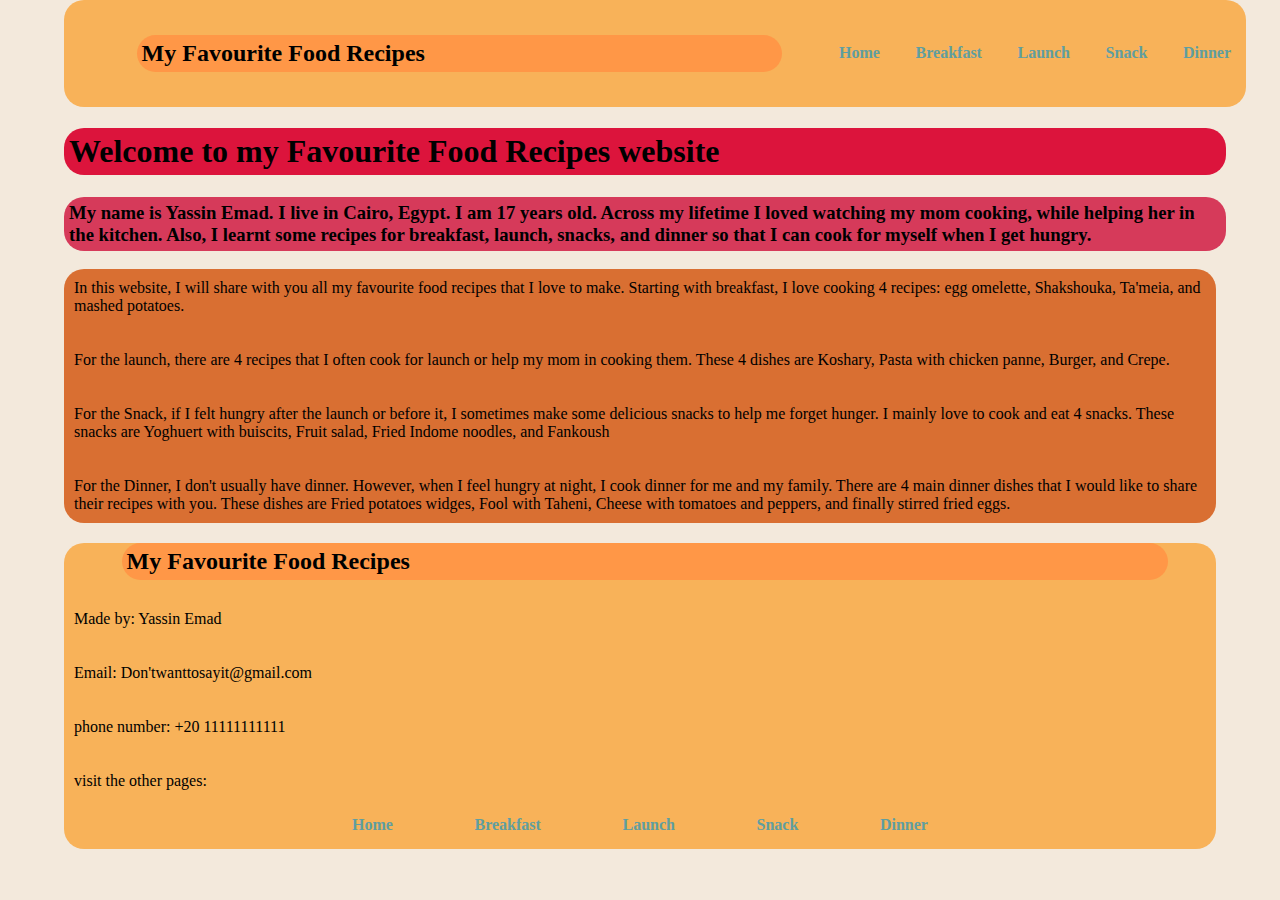
<file: index.html>
<!DOCTYPE html>
<html lang="en">
<head>
    <meta charset="UTF-8">
    <meta name="viewport" content="width=device-width, initial-scale=1.0">
    <title>My Favourite Food Recipes</title>
    <link rel="stylesheet" href="index-style.css">
</head>
<body>
    <header>
        <h2>My Favourite Food Recipes</h2>
        <nav>
            <a href="index.html"><b>Home</b></a>
            <a href="breakfast.html"><b>Breakfast</b></a>
            <a href="launch.html"><b>Launch</b></a>
            <a href="snack.html"><b>Snack</b></a>
            <a href="dinner.html"><b>Dinner</b></a>
        </nav>
    </header>
    <main>
        <h1>Welcome to my Favourite Food Recipes website</h1>
        <h3>My name is Yassin Emad. I live in Cairo, Egypt. I am 17 years old. Across my lifetime I loved watching my mom cooking, while helping her in the kitchen. Also, I learnt some recipes for breakfast, launch, snacks, and dinner so that I can cook for myself when I get hungry.</h3>
        <div>
            <p>In this website, I will share with you all my favourite food recipes that I love to make. Starting with breakfast, I love cooking 4 recipes: egg omelette, Shakshouka, Ta'meia, and mashed potatoes.</p>
            <p>For the launch, there are 4 recipes that I often cook for launch or help my mom in cooking them. These 4 dishes are Koshary, Pasta with chicken panne, Burger, and Crepe.</p>
            <p>For the Snack, if I felt hungry after the launch or before it, I sometimes make some delicious snacks to help me forget hunger. I mainly love to cook and eat 4 snacks. These snacks are Yoghuert with buiscits, Fruit salad, Fried Indome noodles, and Fankoush</p>
            <p>For the Dinner, I don't usually have dinner. However, when I feel hungry at night, I cook dinner for me and my family. There are 4 main dinner dishes that I would like to share their recipes with you. These dishes are Fried potatoes widges, Fool with Taheni, Cheese with tomatoes and peppers, and finally stirred fried eggs.</p>
        </div>
    </main>
    <footer>
        <h2>My Favourite Food Recipes</h2>
        <p>Made by: Yassin Emad</p>
        <p>Email: Don'twanttosayit@gmail.com</p>
        <p>phone number: +20 11111111111</p>
        <p>visit the other pages:</p>
        <nav class="navv">
            <a href="index.html"><b>Home</b></a>
            <a href="breakfast.html"><b>Breakfast</b></a>
            <a href="launch.html"><b>Launch</b></a>
            <a href="snack.html"><b>Snack</b></a>
            <a href="dinner.html"><b>Dinner</b></a>
        </nav>
    </footer>
</body>
</html>
</file>
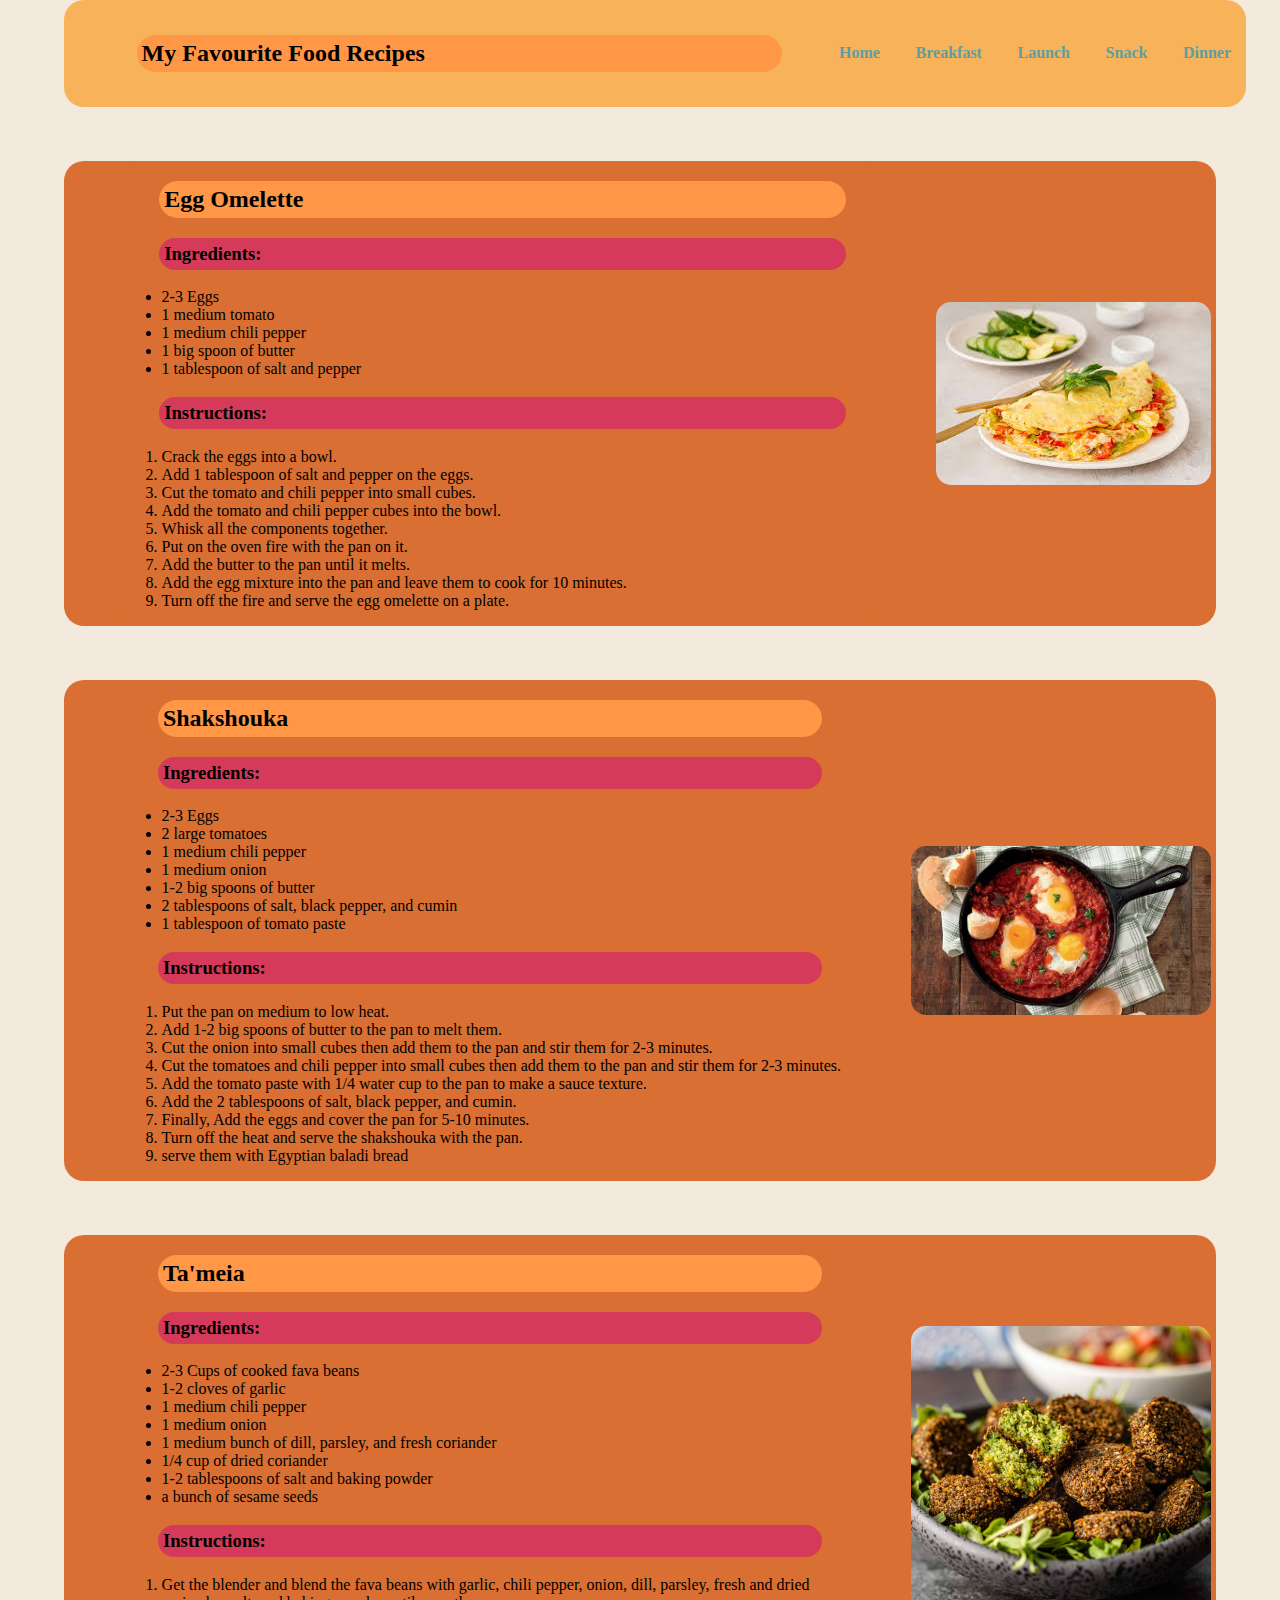
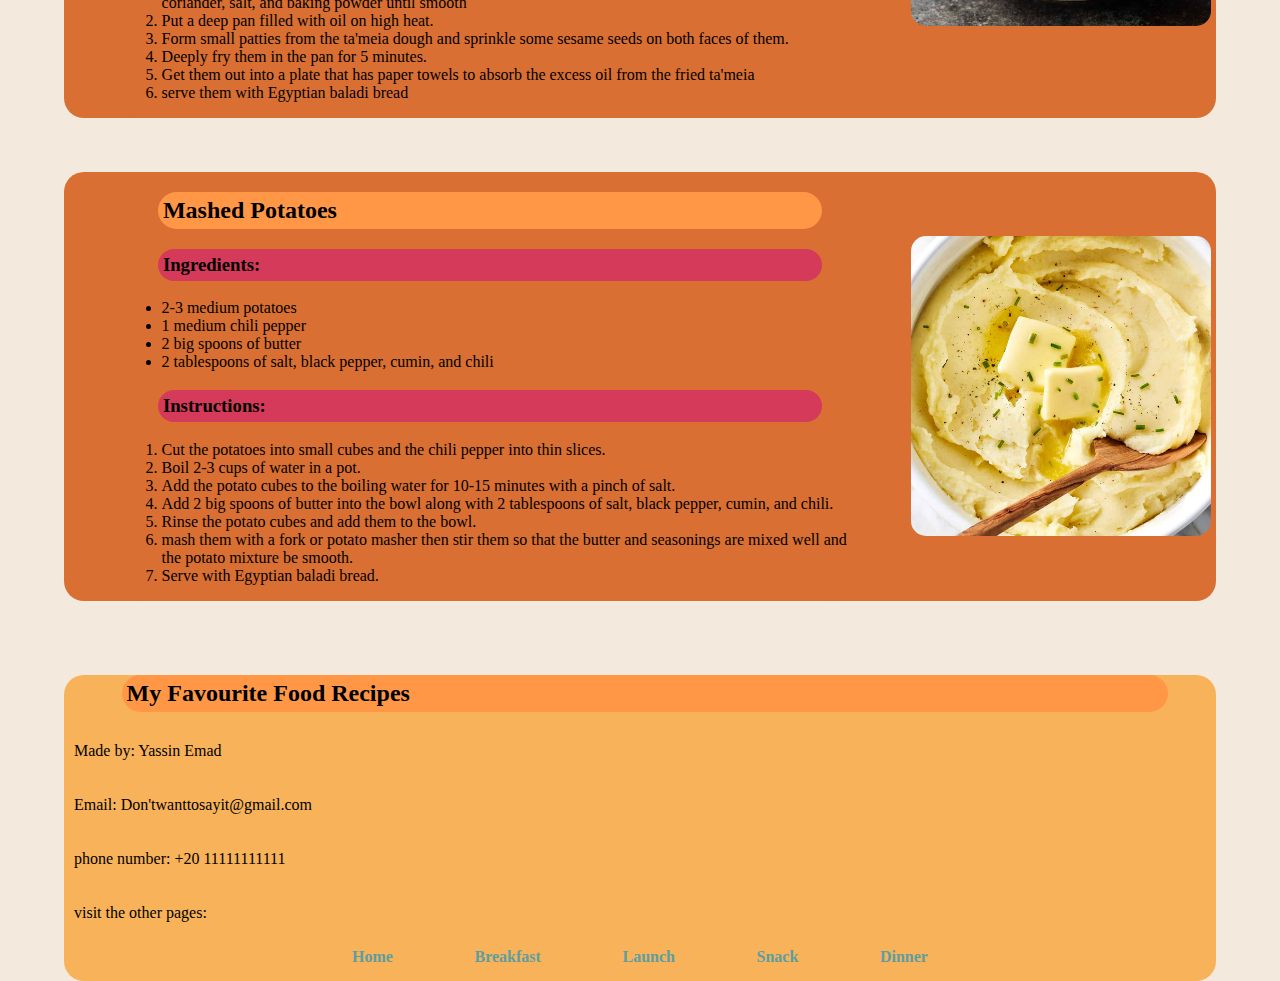
<file: breakfast.html>
<!DOCTYPE html>
<html lang="en">
<head>
    <meta charset="UTF-8">
    <meta name="viewport" content="width=device-width, initial-scale=1.0">
    <title>My Favourite Food Recipes</title>
    <link rel="stylesheet" href="index-style.css">
</head>
<body>
    <header>
        <h2>My Favourite Food Recipes</h2>
        <nav>    
            <a href="index.html"><b>Home</b></a>
            <a href="breakfast.html"><b>Breakfast</b></a>
            <a href="launch.html"><b>Launch</b></a>
            <a href="snack.html"><b>Snack</b></a>
            <a href="dinner.html"><b>Dinner</b></a>
        </nav>
    </header>
    <br><br><br>
    <main>
        <div class="flx">
            <div>
                <h2>Egg Omelette</h2>
                <h3>
                    Ingredients:
                </h3>
                <ul>
                    <li>2-3 Eggs</li>
                    <li>1 medium tomato</li>
                    <li>1 medium chili pepper</li>
                    <li>1 big spoon of butter</li>
                    <li>1 tablespoon of salt and pepper</li>
                </ul>
                <h3>Instructions:</h3>
                <ol>
                    <li>Crack the eggs into a bowl.</li>
                    <li>Add 1 tablespoon of salt and pepper on the eggs.</li>
                    <li>Cut the tomato and chili pepper into small cubes.</li>
                    <li>Add the tomato and chili pepper cubes into the bowl.</li>
                    <li>Whisk all the components together.</li>
                    <li>Put on the oven fire with the pan on it.</li>
                    <li>Add the butter to the pan until it melts.</li>
                    <li>Add the egg mixture into the pan and leave them to cook for 10 minutes.</li>
                    <li>Turn off the fire and serve the egg omelette on a plate.</li>
                </ol>
            </div>
            <img src="pictures/omelete.jpeg" alt="Egg Omelette image">
        </div>
        <br><br><br>
        <div class="flx">
            <div>
                <h2>Shakshouka</h2>
                <h3>
                    Ingredients:
                </h3>
                <ul>
                    <li>2-3 Eggs</li>
                    <li>2 large tomatoes</li>
                    <li>1 medium chili pepper</li>
                    <li>1 medium onion</li>
                    <li>1-2 big spoons of butter</li>
                    <li>2 tablespoons of salt, black pepper, and cumin</li>
                    <li>1 tablespoon of tomato paste</li>
                </ul>
                <h3>Instructions:</h3>
                <ol>
                    <li>Put the pan on medium to low heat.</li>
                    <li>Add 1-2 big spoons of butter to the pan to melt them.</li>
                    <li>Cut the onion into small cubes then add them to the pan and stir them for 2-3 minutes.</li>
                    <li>Cut the tomatoes and chili pepper into small cubes then add them to the pan and stir them for 2-3 minutes.</li>
                    <li>Add the tomato paste with 1/4 water cup to the pan to make a sauce texture.</li>
                    <li>Add the 2 tablespoons of salt, black pepper, and cumin.</li>
                    <li>Finally, Add the eggs and cover the pan for 5-10 minutes.</li>
                    <li>Turn off the heat and serve the shakshouka with the pan.</li>
                    <li>serve them with Egyptian baladi bread</li>
                </ol>
            </div>
            <img src="pictures/shakshouka.jpg" alt="Shakshouka image">
        </div>
        <br><br><br>
        <div class="flx">
            <div>
                <h2>Ta'meia</h2>
                <h3>
                    Ingredients:
                </h3>
                <ul>
                    <li>2-3 Cups of cooked fava beans</li>
                    <li>1-2 cloves of garlic</li>
                    <li>1 medium chili pepper</li>
                    <li>1 medium onion</li>
                    <li>1 medium bunch of dill, parsley, and fresh coriander</li>
                    <li>1/4 cup of dried coriander</li>
                    <li>1-2 tablespoons of salt and baking powder</li>
                    <li>a bunch of sesame seeds</li>
                </ul>
                <h3>Instructions:</h3>
                <ol>
                    <li>Get the blender and blend the fava beans with garlic, chili pepper, onion, dill, parsley, fresh and dried coriander, salt, and baking powder until smooth</li>
                    <li>Put a deep pan filled with oil on high heat.</li>
                    <li>Form small patties from the ta'meia dough and sprinkle some sesame seeds on both faces of them.</li>
                    <li>Deeply fry them in the pan for 5 minutes.</li>
                    <li>Get them out into a plate that has paper towels to absorb the excess oil from the fried ta'meia</li>
                    <li>serve them with Egyptian baladi bread</li>
                </ol>
            </div>
            <img src="pictures/Ta'meia.jpg" alt="Ta'meia image">
        </div>
        <br><br><br>
        <div  class="flx">
            <div>
                <h2>Mashed Potatoes</h2>
                <h3>
                    Ingredients:
                </h3>
                <ul>
                    <li>2-3 medium potatoes</li>
                    <li>1 medium chili pepper</li>
                    <li>2 big spoons of butter</li>
                    <li>2 tablespoons of salt, black pepper, cumin, and chili</li>
                </ul>
                <h3>Instructions:</h3>
                <ol>
                    <li>Cut the potatoes into small cubes and the chili pepper into thin slices.</li>
                    <li>Boil 2-3 cups of water in a pot.</li>
                    <li>Add the potato cubes to the boiling water for 10-15 minutes with a pinch of salt.</li>
                    <li>Add 2 big spoons of butter into the bowl along with 2 tablespoons of salt, black pepper, cumin, and chili.</li>
                    <li>Rinse the potato cubes and add them to the bowl.</li>
                    <li>mash them with a fork or potato masher then stir them so that the butter and seasonings are mixed well and the potato mixture be smooth.</li>
                    <li>Serve with Egyptian baladi bread.</li>
                </ol>
            </div>
            <img src="pictures/mahed_potatoes.jpg" alt="Mahed Potatoes image">
        </div>
    </main>
    <br><br><br>
    <footer>
        <h2>My Favourite Food Recipes</h2>
        <p>Made by: Yassin Emad</p>
        <p>Email: Don'twanttosayit@gmail.com</p>
        <p>phone number: +20 11111111111</p>
        <p>visit the other pages:</p>
        <nav class="navv">
            <a href="index.html"><b>Home</b></a>
            <a href="breakfast.html"><b>Breakfast</b></a>
            <a href="launch.html"><b>Launch</b></a>
            <a href="snack.html"><b>Snack</b></a>
            <a href="dinner.html"><b>Dinner</b></a>
        </nav>
    </footer>
</body>
</html>
</file>
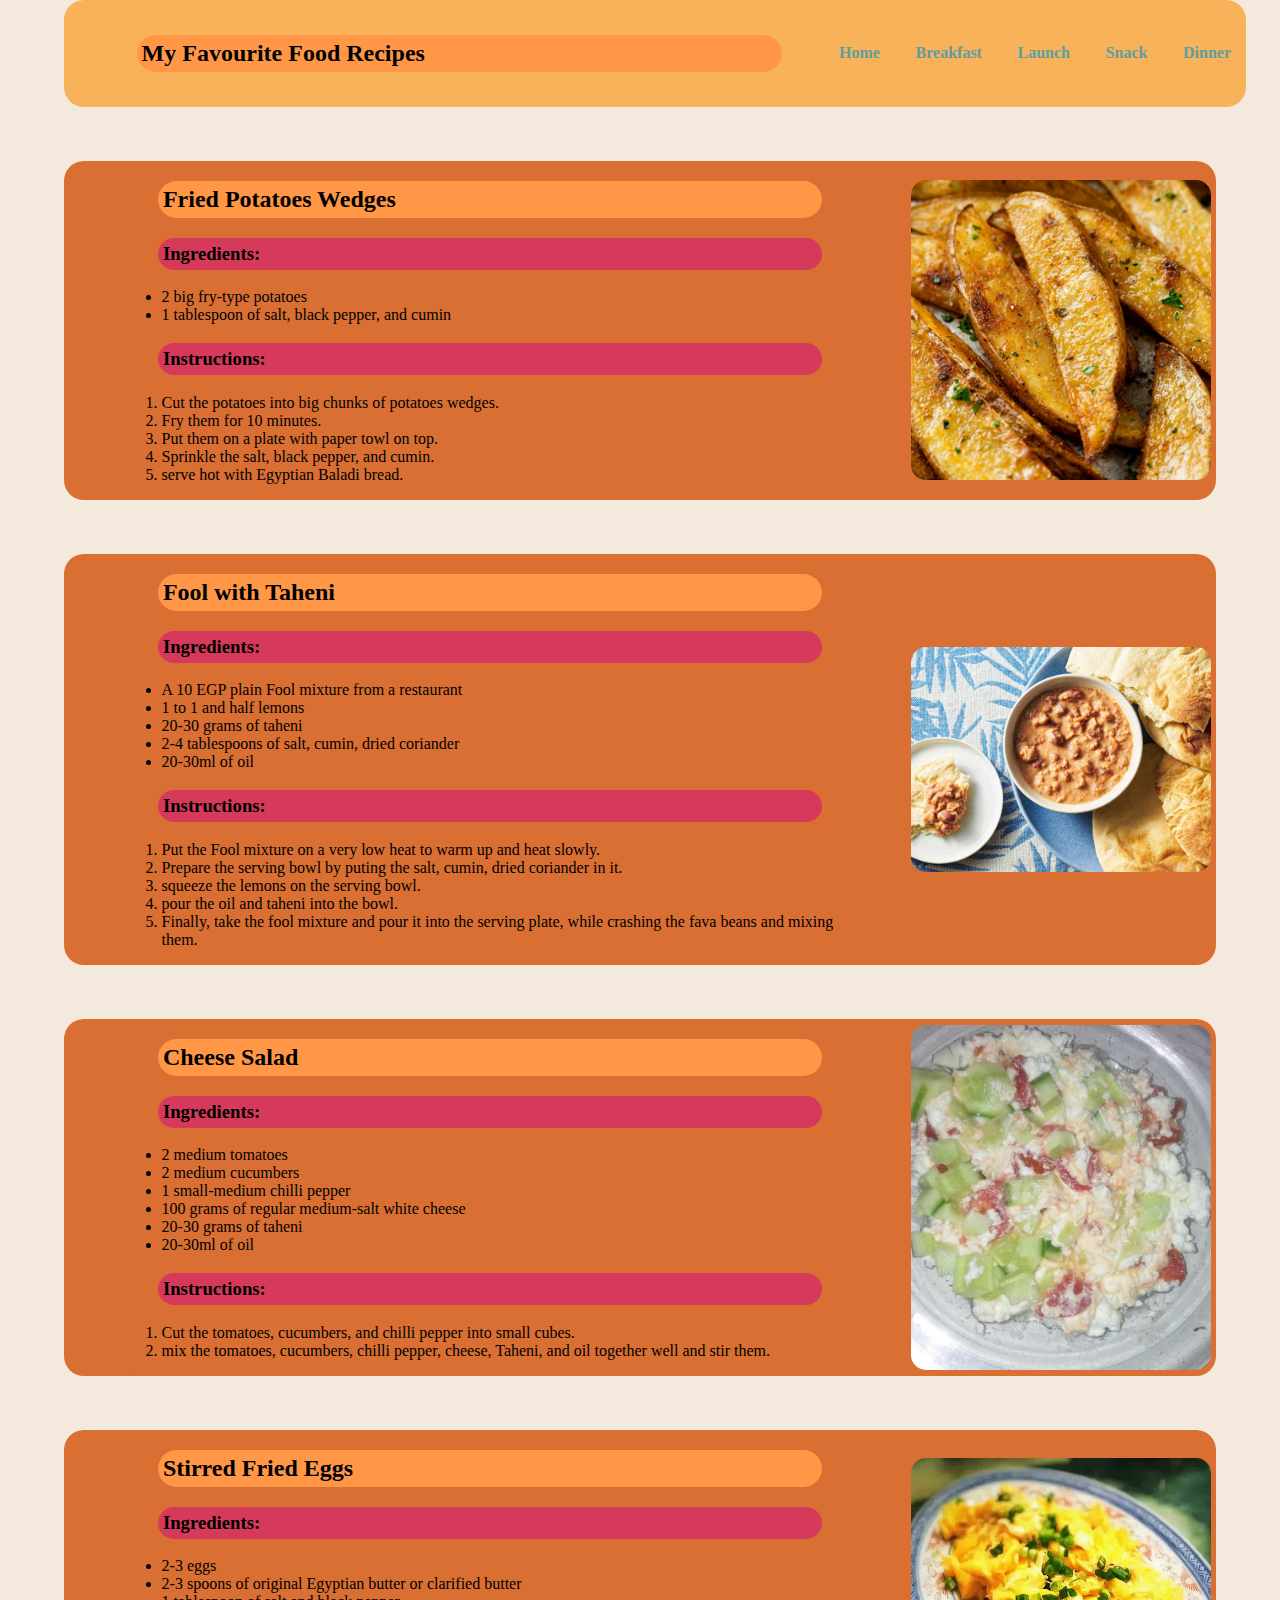
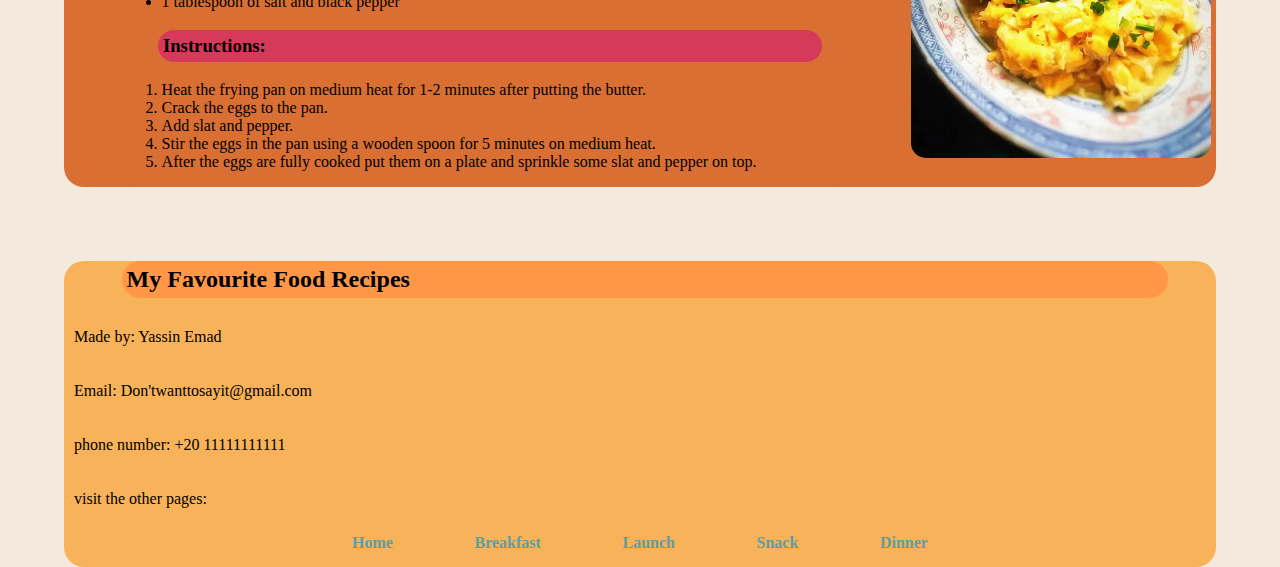
<file: dinner.html>
<!DOCTYPE html>
<html lang="en">
<head>
    <meta charset="UTF-8">
    <meta name="viewport" content="width=device-width, initial-scale=1.0">
    <title>My Favourite Food Recipes</title>
    <link rel="stylesheet" href="index-style.css">
</head>
<body>
    <header>
        <h2>My Favourite Food Recipes</h2>
        <nav>    
            <a href="index.html"><b>Home</b></a>
            <a href="breakfast.html"><b>Breakfast</b></a>
            <a href="launch.html"><b>Launch</b></a>
            <a href="snack.html"><b>Snack</b></a>
            <a href="dinner.html"><b>Dinner</b></a>
        </nav>
    </header>
    <br><br><br>
    <main>
        <div class="flx">
            <div>
                <h2>Fried Potatoes Wedges</h2>
                <h3>
                    Ingredients:
                </h3>
                <ul>
                    <li>2 big fry-type potatoes</li>
                    <li>1 tablespoon of salt, black pepper, and cumin</li>
                </ul>
                <h3>Instructions:</h3>
                <ol>
                    <li>Cut the potatoes into big chunks of potatoes wedges.</li>
                    <li>Fry them for 10 minutes.</li>
                    <li>Put them on a plate with paper towl on top.</li>
                    <li>Sprinkle the salt, black pepper, and cumin.</li>
                    <li>serve hot with Egyptian Baladi bread.</li>
                </ol>
            </div>
            <img src="pictures/wedges.jpg" alt="Fried Potatoes Wedges image">
        </div>
        <br><br><br>
        <div class="flx">
            <div>
                <h2>Fool with Taheni</h2>
                <h3>
                    Ingredients:
                </h3>
                <ul>
                    <li>A 10 EGP plain Fool mixture from a restaurant</li>
                    <li>1 to 1 and half lemons</li>
                    <li>20-30 grams of taheni</li>
                    <li>2-4 tablespoons of salt, cumin, dried coriander</li>
                    <li>20-30ml of oil</li>
                </ul>
                <h3>Instructions:</h3>
                <ol>
                    <li>Put the Fool mixture on a very low heat to warm up and heat slowly.</li>
                    <li>Prepare the serving bowl by puting the salt, cumin, dried coriander in it.</li>
                    <li>squeeze the lemons on the serving bowl.</li>
                    <li>pour the oil and taheni into the bowl.</li>
                    <li>Finally, take the fool mixture and pour it into the serving plate, while crashing the fava beans and mixing them.</li>
                </ol>
            </div>
            <img src="pictures/Fool.jpg" alt="Fool with Taheni image">
        </div>
        <br><br><br>
        <div class="flx">
            <div>
                <h2>Cheese Salad</h2>
                <h3>
                    Ingredients:
                </h3>
                <ul>
                    <li>2 medium tomatoes</li>
                    <li>2 medium cucumbers</li>
                    <li>1 small-medium chilli pepper</li>
                    <li>100 grams of regular medium-salt white cheese</li>
                    <li>20-30 grams of taheni</li>
                    <li>20-30ml of oil</li>
                </ul>
                <h3>Instructions:</h3>
                <ol>
                    <li>Cut the tomatoes, cucumbers, and chilli pepper into small cubes.</li>
                    <li>mix the tomatoes, cucumbers, chilli pepper, cheese, Taheni, and oil together well and stir them.</li>
                </ol>
            </div>
            <img src="pictures/cheese salad.jpg" alt="Cheese Salad image">
        </div>
        <br><br><br>
        <div class="flx">
            <div>
                <h2>Stirred Fried Eggs</h2>
                <h3>
                    Ingredients:
                </h3>
                <ul>
                    <li>2-3 eggs</li>
                    <li>2-3 spoons of original Egyptian butter or clarified butter</li>
                    <li>1 tablespoon of salt and black pepper</li>
                </ul>
                <h3>Instructions:</h3>
                <ol>
                    <li>Heat the frying pan on medium heat for 1-2 minutes after putting the butter.</li>
                    <li>Crack the eggs to the pan.</li>
                    <li>Add slat and pepper.</li>
                    <li>Stir the eggs in the pan using a wooden spoon for 5 minutes on medium heat.</li>
                    <li>After the eggs are fully cooked put them on a plate and sprinkle some slat and pepper on top.</li>
                </ol>
            </div>
            <img src="pictures/fried eggs.jpg" alt="Stirred Fried Eggs image">
        </div>
    </main>
    <br><br><br>
    <footer>
        <h2>My Favourite Food Recipes</h2>
        <p>Made by: Yassin Emad</p>
        <p>Email: Don'twanttosayit@gmail.com</p>
        <p>phone number: +20 11111111111</p>
        <p>visit the other pages:</p>
        <nav class="navv">
            <a href="index.html"><b>Home</b></a>
            <a href="breakfast.html"><b>Breakfast</b></a>
            <a href="launch.html"><b>Launch</b></a>
            <a href="snack.html"><b>Snack</b></a>
            <a href="dinner.html"><b>Dinner</b></a>
        </nav>
    </footer>
</body>
</html>
</file>
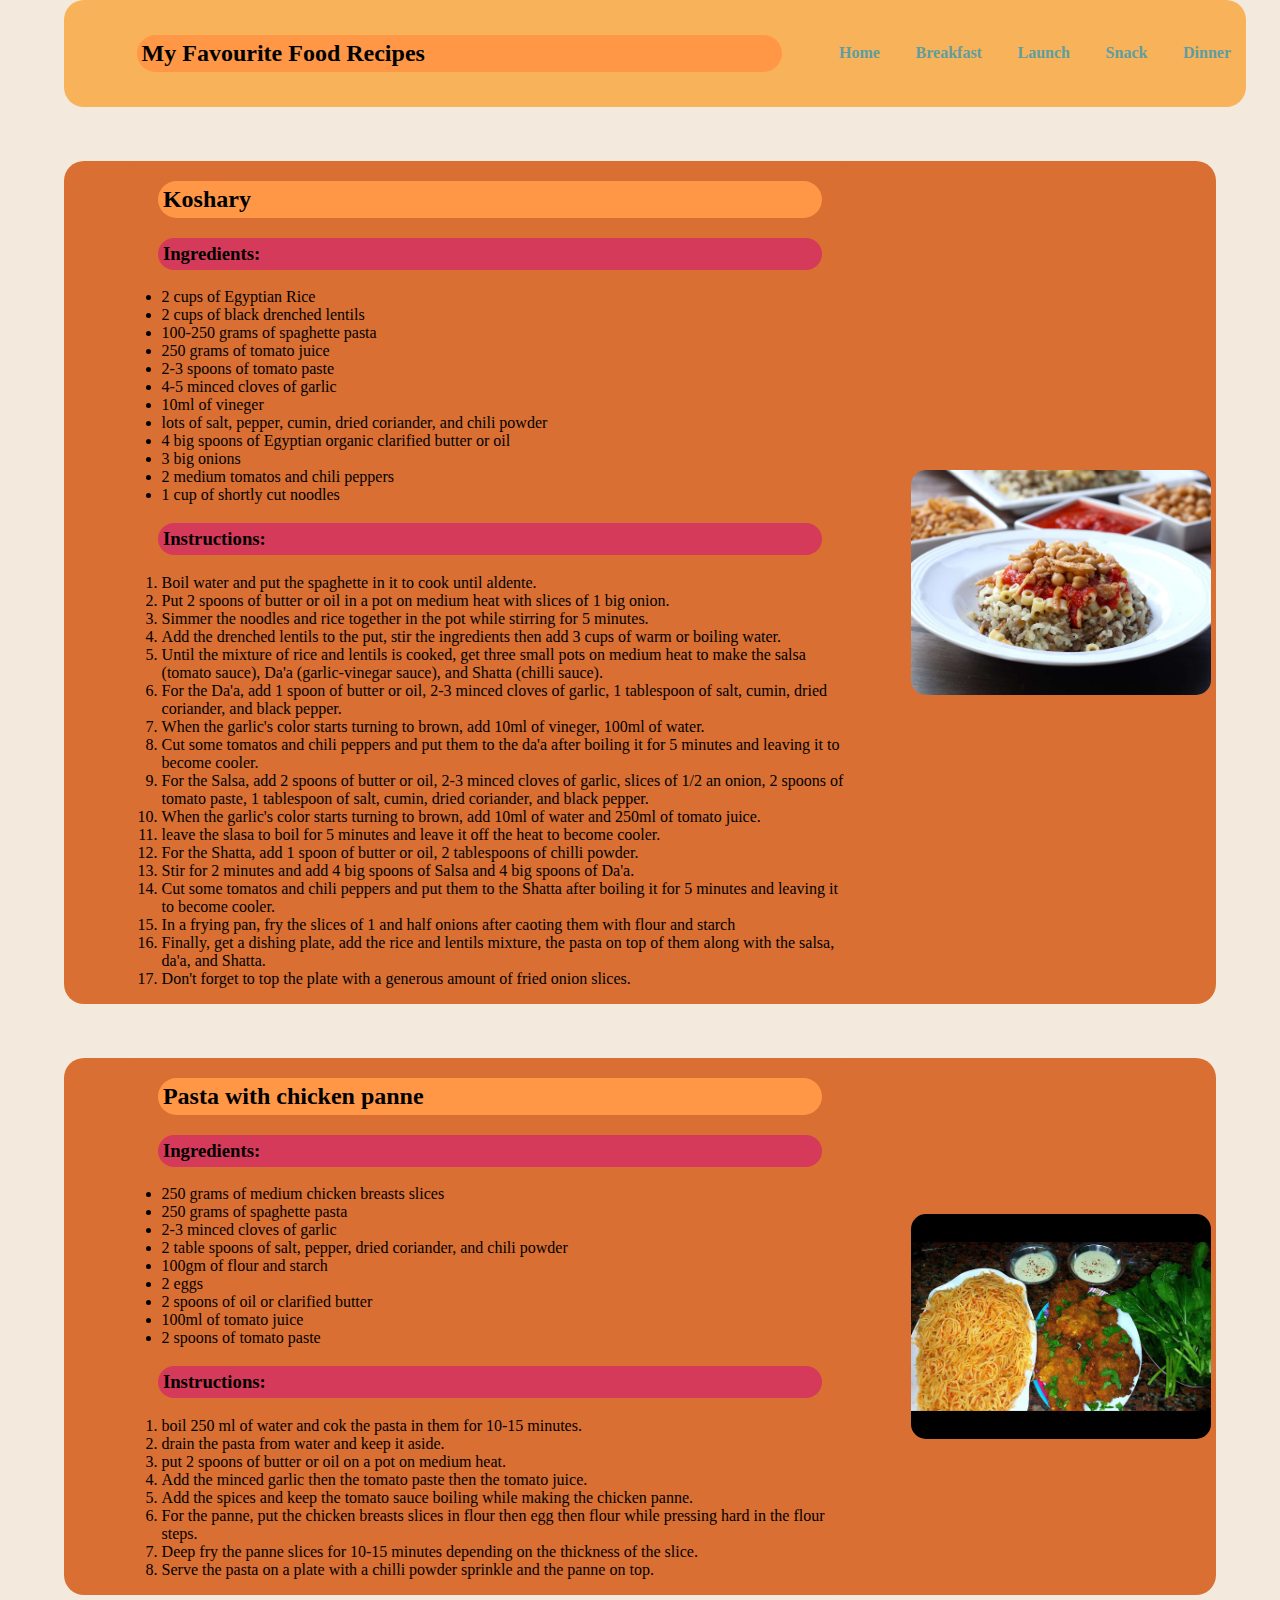
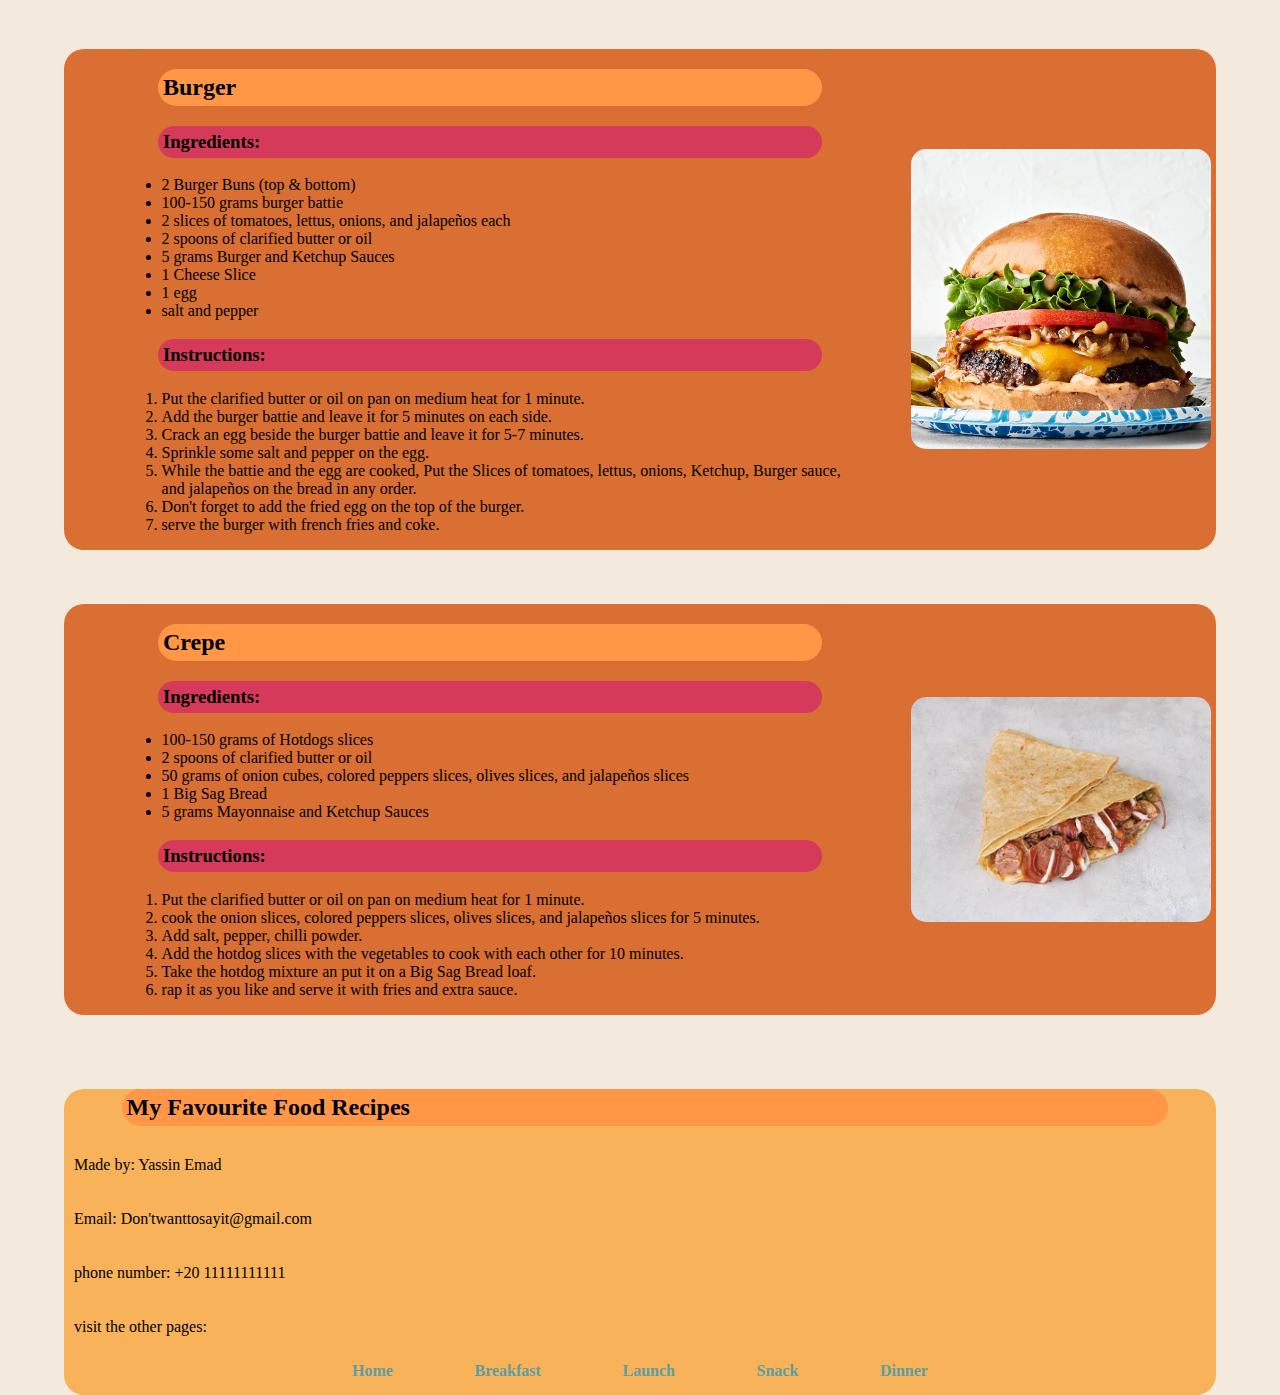
<file: launch.html>
<!DOCTYPE html>
<html lang="en">
<head>
    <meta charset="UTF-8">
    <meta name="viewport" content="width=device-width, initial-scale=1.0">
    <title>My Favourite Food Recipes</title>
    <link rel="stylesheet" href="index-style.css">
</head>
<body>
    <header>
        <h2>My Favourite Food Recipes</h2>
        <nav>    
            <a href="index.html"><b>Home</b></a>
            <a href="breakfast.html"><b>Breakfast</b></a>
            <a href="launch.html"><b>Launch</b></a>
            <a href="snack.html"><b>Snack</b></a>
            <a href="dinner.html"><b>Dinner</b></a>
        </nav>
    </header>
    <br><br><br>
    <main>
        <div class="flx">
            <div>
                <h2>Koshary</h2>
                <h3>
                    Ingredients:
                </h3>
                <ul>
                    <li>2 cups of Egyptian Rice</li>
                    <li>2 cups of black drenched lentils</li>
                    <li>100-250 grams of spaghette pasta</li>
                    <li>250 grams of tomato juice</li>
                    <li>2-3 spoons of tomato paste</li>
                    <li>4-5 minced cloves of garlic</li>
                    <li>10ml of vineger</li>
                    <li>lots of salt, pepper, cumin, dried coriander, and chili powder</li>
                    <li>4 big spoons of Egyptian organic clarified butter or oil</li>
                    <li>3 big onions</li>
                    <li>2 medium tomatos and chili peppers</li>
                    <li>1 cup of shortly cut noodles</li>
                </ul>
                <h3>Instructions:</h3>
                <ol>
                    <li>Boil water and put the spaghette in it to cook until aldente.</li>
                    <li>Put 2 spoons of butter or oil in a pot on medium heat with slices of 1 big onion.</li>
                    <li>Simmer the noodles and rice together in the pot while stirring for 5 minutes.</li>
                    <li>Add the drenched lentils to the put, stir the ingredients then add 3 cups of warm or boiling water.</li>
                    <li>Until the mixture of rice and lentils is cooked, get three small pots on medium heat to make the salsa (tomato sauce), Da'a (garlic-vinegar sauce), and Shatta (chilli sauce).</li>
                    <li>For the Da'a, add 1 spoon of butter or oil, 2-3 minced cloves of garlic, 1 tablespoon of salt, cumin, dried coriander, and black pepper.</li>
                    <li>When the garlic's color starts turning to brown, add 10ml of vineger, 100ml of water.</li>
                    <li>Cut some tomatos and chili peppers and put them to the da'a after boiling it for 5 minutes and leaving it to become cooler.</li>
                    <li>For the Salsa, add 2 spoons of butter or oil, 2-3 minced cloves of garlic, slices of 1/2 an onion, 2 spoons of tomato paste, 1 tablespoon of salt, cumin, dried coriander, and black pepper.</li>
                    <li>When the garlic's color starts turning to brown, add 10ml of water and 250ml of tomato juice.</li>
                    <li>leave the slasa to boil for 5 minutes and leave it off the heat to become cooler.</li>
                    <li>For the Shatta, add 1 spoon of butter or oil, 2 tablespoons of  chilli powder.</li>
                    <li>Stir for 2 minutes and add 4 big spoons of Salsa and 4 big spoons of Da'a.</li>
                    <li>Cut some tomatos and chili peppers and put them to the Shatta after boiling it for 5 minutes and leaving it to become cooler.</li>
                    <li>In a frying pan, fry the slices of 1 and half onions after caoting them with flour and starch</li>
                    <li>Finally, get a dishing plate, add the rice and lentils mixture, the pasta on top of them along with the salsa, da'a, and Shatta.</li>
                    <li>Don't forget to top the plate with a generous amount of fried onion slices.</li>
                </ol>
            </div>
            <img src="pictures/koshary.jpg" alt="Koshary image">
        </div>
        <br><br><br>
        <div class="flx">
            <div>
                <h2>Pasta with chicken panne</h2>
                <h3>
                    Ingredients:
                </h3>
                <ul>
                    <li>250 grams of medium chicken breasts slices</li>
                    <li>250 grams of spaghette pasta</li>
                    <li>2-3 minced cloves of garlic</li>
                    <li>2 table spoons of salt, pepper, dried coriander, and chili powder</li>
                    <li>100gm of flour and starch</li>
                    <li>2 eggs</li>
                    <li>2 spoons of oil or clarified butter</li>
                    <li>100ml of tomato juice</li>
                    <li>2 spoons of tomato paste</li>
                </ul>
                <h3>Instructions:</h3>
                <ol>
                    <li>boil 250 ml of water and cok the pasta in them for 10-15 minutes.</li>
                    <li>drain the pasta from water and keep it aside.</li>
                    <li>put 2 spoons of butter or oil on a pot on medium heat.</li>
                    <li>Add the minced garlic then the tomato paste then the tomato juice.</li>
                    <li>Add the spices and keep the tomato sauce boiling while making the chicken panne.</li>
                    <li>For the panne, put the chicken breasts slices in flour then egg then flour while pressing hard in the flour steps.</li>
                    <li>Deep fry the panne slices for 10-15 minutes depending on the thickness of the slice.</li>
                    <li>Serve the pasta on a plate with a chilli powder sprinkle and the panne on top.</li>
                </ol>
            </div>
            <img src="pictures/pasta&panne.jpg" alt="Pasta & panne image">
        </div>
        <br><br><br>
        <div class="flx">
            <div>
                <h2>Burger</h2>
                <h3>
                    Ingredients:
                </h3>
                <ul>
                    <li>2 Burger Buns (top & bottom)</li>
                    <li>100-150 grams burger battie</li>
                    <li>2 slices of tomatoes, lettus, onions, and jalapeños each</li>
                    <li>2 spoons of clarified butter or oil</li>
                    <li>5 grams Burger and Ketchup Sauces</li>
                    <li>1 Cheese Slice</li>
                    <li>1 egg</li>
                    <li>salt and pepper</li>
                </ul>
                <h3>Instructions:</h3>
                <ol>
                    <li>Put the clarified butter or oil on pan on medium heat for 1 minute.</li>
                    <li>Add the burger battie and leave it for 5 minutes on each side.</li>
                    <li>Crack an egg beside the burger battie and leave it for 5-7 minutes.</li>
                    <li>Sprinkle some salt and pepper on the egg.</li>
                    <li>While the battie and the egg are cooked, Put the Slices of tomatoes, lettus, onions, Ketchup, Burger sauce, and jalapeños on the bread in any order.</li>
                    <li>Don't forget to add the fried egg on the top of the burger.</li>
                    <li>serve the burger with french fries and coke.</li>
                </ol>
            </div>
            <img src="pictures/burger.jpg" alt="Burger image">
        </div>
        <br><br><br>
        <div class="flx">
            <div>
                <h2>Crepe</h2>
                <h3>
                    Ingredients:
                </h3>
                <ul>
                    <li>100-150 grams of Hotdogs slices</li>
                    <li>2 spoons of clarified butter or oil</li>
                    <li>50 grams of onion cubes, colored peppers slices, olives slices, and jalapeños slices</li>
                    <li>1 Big Sag Bread</li>
                    <li>5 grams Mayonnaise and Ketchup Sauces</li>
                </ul>
                <h3>Instructions:</h3>
                <ol>
                    <li>Put the clarified butter or oil on pan on medium heat for 1 minute.</li>
                    <li>cook the onion slices, colored peppers slices, olives slices, and jalapeños slices for 5 minutes.</li>
                    <li>Add salt, pepper, chilli powder.</li>
                    <li>Add the hotdog slices with the vegetables to cook with each other for 10 minutes.</li>
                    <li>Take the hotdog mixture an put it on a Big Sag Bread loaf.</li>
                    <li>rap it as you like and serve it with fries and extra sauce.</li>
                </ol>
            </div>
            <img src="pictures/crepe.jpg" alt="Crepe image">
        </div>
    </main>
    <br><br><br>
    <footer>
        <h2>My Favourite Food Recipes</h2>
        <p>Made by: Yassin Emad</p>
        <p>Email: Don'twanttosayit@gmail.com</p>
        <p>phone number: +20 11111111111</p>
        <p>visit the other pages:</p>
        <nav class="navv">
            <a href="index.html"><b>Home</b></a>
            <a href="breakfast.html"><b>Breakfast</b></a>
            <a href="launch.html"><b>Launch</b></a>
            <a href="snack.html"><b>Snack</b></a>
            <a href="dinner.html"><b>Dinner</b></a>
        </nav>
    </footer>
</body>
</html>
</file>
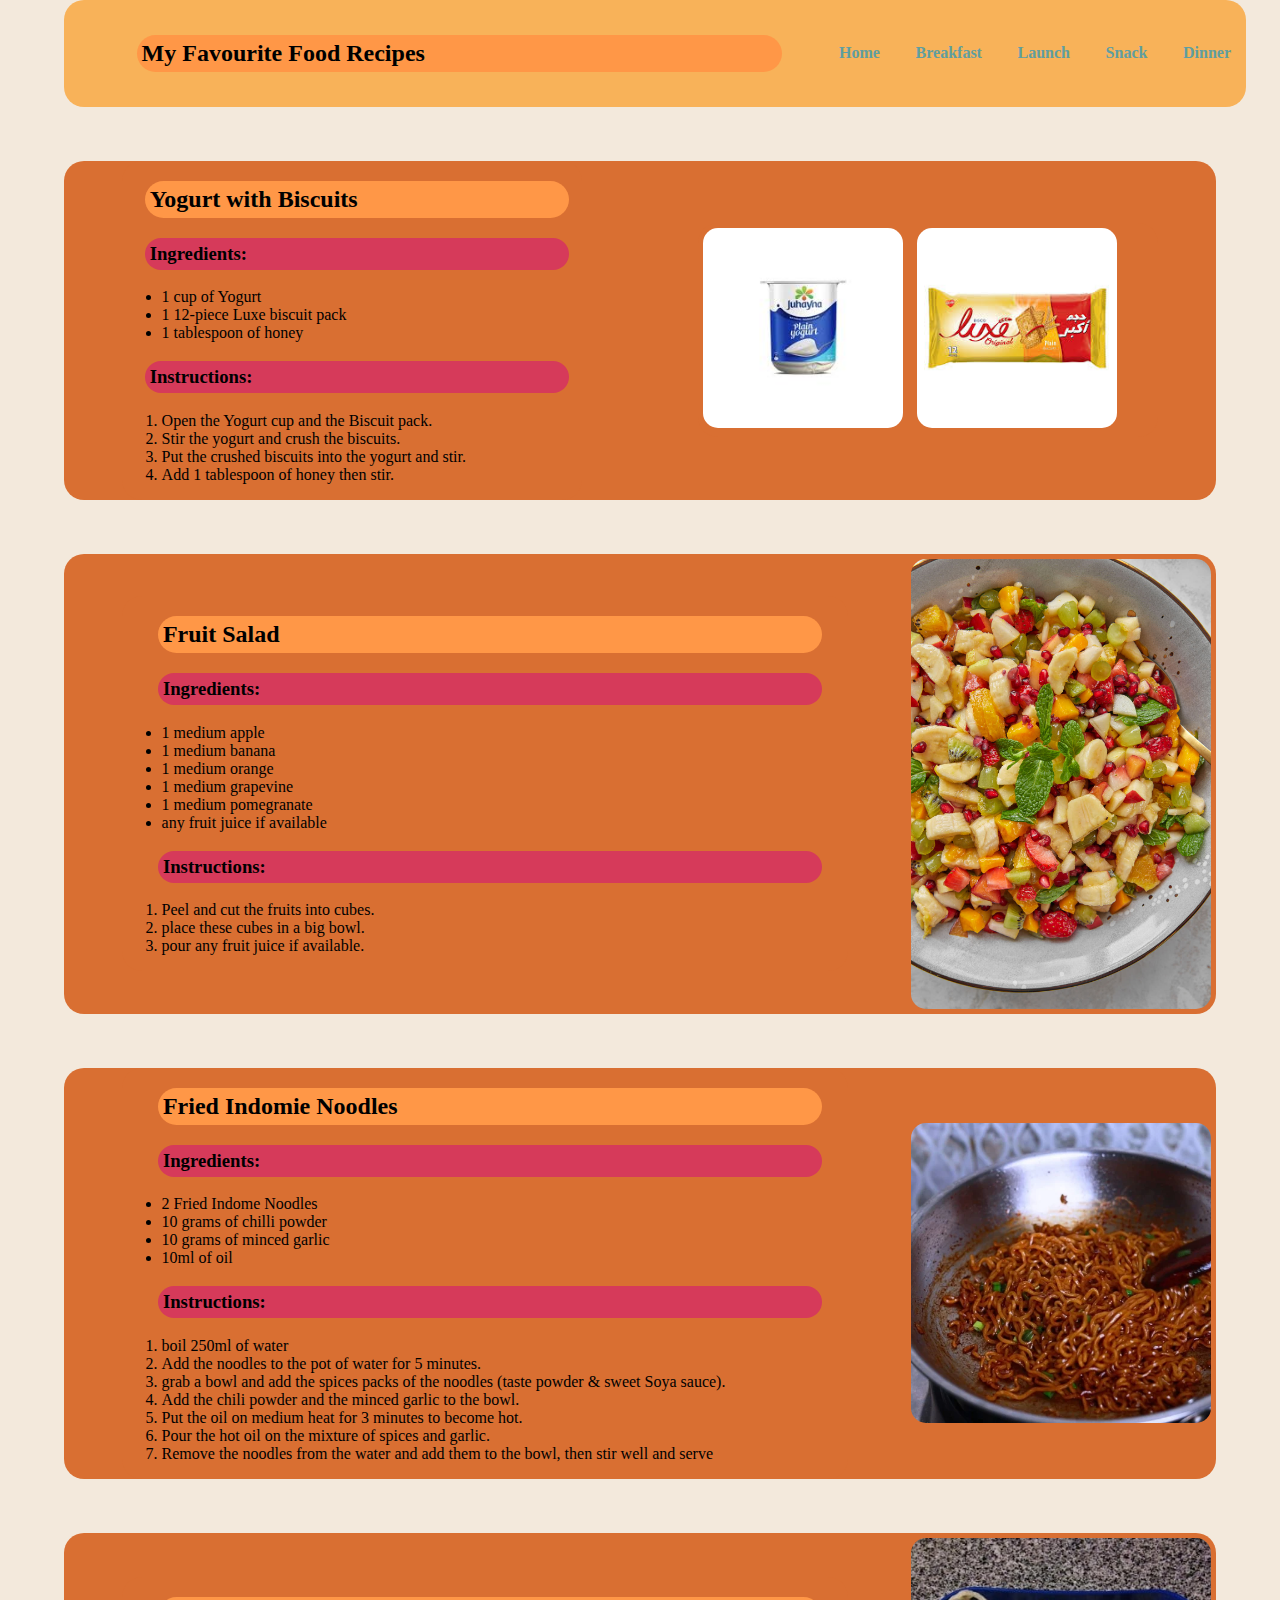
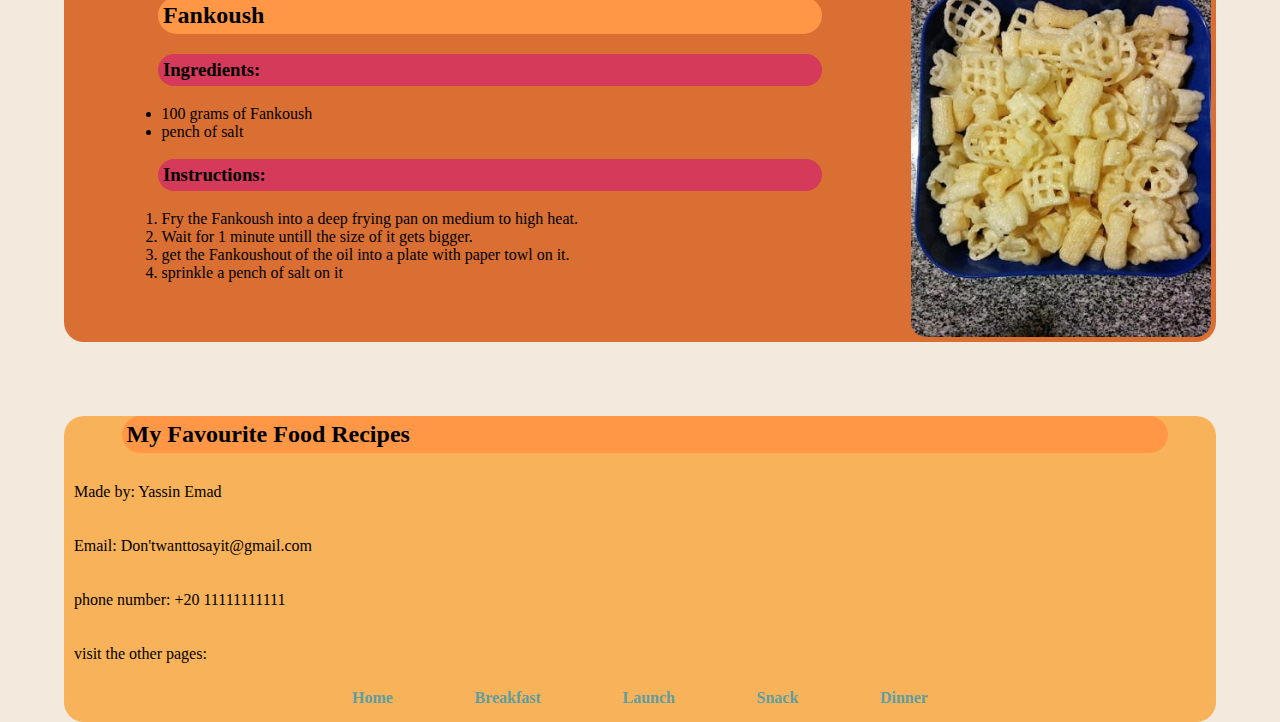
<file: snack.html>
<!DOCTYPE html>
<html lang="en">
<head>
    <meta charset="UTF-8">
    <meta name="viewport" content="width=device-width, initial-scale=1.0">
    <title>My Favourite Food Recipes</title>
    <link rel="stylesheet" href="index-style.css">
</head>
<body>
    <header>
        <h2>My Favourite Food Recipes</h2>
        <nav>    
            <a href="index.html"><b>Home</b></a>
            <a href="breakfast.html"><b>Breakfast</b></a>
            <a href="launch.html"><b>Launch</b></a>
            <a href="snack.html"><b>Snack</b></a>
            <a href="dinner.html"><b>Dinner</b></a>
        </nav>
    </header>
    <br><br><br>
    <main>
        <div class="flx">
            <div>
                <h2>Yogurt with Biscuits</h2>
                <h3>
                    Ingredients:
                </h3>
                <ul>
                    <li>1 cup of Yogurt</li>
                    <li>1 12-piece Luxe biscuit pack</li>
                    <li>1 tablespoon of honey</li>
                </ul>
                <h3>Instructions:</h3>
                <ol>
                    <li>Open the Yogurt cup and the Biscuit pack.</li>
                    <li>Stir the yogurt and crush the biscuits.</li>
                    <li>Put the crushed biscuits into the yogurt and stir.</li>
                    <li>Add 1 tablespoon of honey then stir.</li>
                </ol>
            </div>
            <div>
                <img class="small" src="pictures/yoghert.jpeg" alt="Yoghuert image">
                <img class="small" src="pictures/biscuit.jpeg" alt="Biscuits image">
            </div>
        </div>
        <br><br><br>
        <div class="flx">
            <div>
                <h2>Fruit Salad</h2>
                <h3>
                    Ingredients:
                </h3>
                <ul>
                    <li>1 medium apple</li>
                    <li>1 medium banana</li>
                    <li>1 medium orange</li>
                    <li>1 medium grapevine</li>
                    <li>1 medium pomegranate</li>
                    <li>any fruit juice if available</li>
                </ul>
                <h3>Instructions:</h3>
                <ol>
                    <li>Peel and cut the fruits into cubes.</li>
                    <li>place these cubes in a big bowl.</li>
                    <li>pour any fruit juice if available.</li>
                </ol>
            </div>
            <img src="pictures/fruit_salad.jpg" alt="Fruit Salad image">
        </div>
        <br><br><br>
        <div class="flx">
            <div>
                <h2>Fried Indomie Noodles</h2>
                <h3>
                    Ingredients:
                </h3>
                <ul>
                    <li>2 Fried Indome Noodles</li>
                    <li>10 grams of chilli powder</li>
                    <li>10 grams of minced garlic</li>
                    <li>10ml of oil</li>
                </ul>
                <h3>Instructions:</h3>
                <ol>
                    <li>boil 250ml of water</li>
                    <li>Add the noodles to the pot of water for 5 minutes.</li>
                    <li>grab a bowl and add the spices packs of the noodles (taste powder & sweet Soya sauce).</li>
                    <li>Add the chili powder and the minced garlic to the bowl.</li>
                    <li>Put the oil on medium heat for 3 minutes to become hot.</li>
                    <li>Pour the hot oil on the mixture of spices and garlic.</li>
                    <li>Remove the noodles from the water and add them to the bowl, then stir well and serve</li>
                </ol>
            </div>
            <img src="pictures/fried_noodles.webp" alt="Fried Noodles image">
        </div>
        <br><br><br>
        <div class="flx">
            <div>
                <h2>Fankoush</h2>
                <h3>
                    Ingredients:
                </h3>
                <ul>
                    <li>100 grams of Fankoush</li>
                    <li>pench of salt</li>
                </ul>
                <h3>Instructions:</h3>
                <ol>
                    <li>Fry the Fankoush into a deep frying pan on medium to high heat.</li>
                    <li>Wait for 1 minute untill the size of it gets bigger.</li>
                    <li>get the Fankoushout of the oil into a plate with paper towl on it.</li>
                    <li>sprinkle a pench of salt on it</li>
                </ol>
            </div>
            <img src="pictures/Fankoush.jpg" alt="Fankoush image">
        </div>
    </main>
    <br><br><br>
    <footer>
        <h2>My Favourite Food Recipes</h2>
        <p>Made by: Yassin Emad</p>
        <p>Email: Don'twanttosayit@gmail.com</p>
        <p>phone number: +20 11111111111</p>
        <p>visit the other pages:</p>
        <nav class="navv">
            <a href="index.html"><b>Home</b></a>
            <a href="breakfast.html"><b>Breakfast</b></a>
            <a href="launch.html"><b>Launch</b></a>
            <a href="snack.html"><b>Snack</b></a>
            <a href="dinner.html"><b>Dinner</b></a>
        </nav>
    </footer>
</body>
</html>
</file>
<file: index-style.css>
html{
    width: 100%;
}
body{
    background-color: #F3E9DC;
    overflow-x: hidden;
    margin: 0;
    width: 100%;
}
a{
    text-decoration: none;
    color: cadetblue;
}
a:hover{
    color:black;
}
footer{
    background-color: #F8B259;
    margin-left: 5%;
    margin-right: 5%;
    width: 90%;
    margin-top: 5px;
    border-radius: 20px;
}
.small{
    width:200px;
}
header{
    background-color: #F8B259;
    padding: 15px;
    margin-left: 5%;
    margin-right: 5%;
    width: 90%;
    display: flex;
    flex-direction: row;
    justify-content:space-evenly ;
    align-items: center;
    border-radius: 20px;
}
nav{
    display: flex;
    width: 50vw;
    flex-direction: row;
    justify-content:space-between;
    align-items: center;
}
.navv{
    display: flex;
    width: 50vw;
    flex-direction: row;
    justify-content:space-between;
    align-items: center;
    margin-left: 25%;
    margin-right: 25%;
    padding-bottom: 15px;
    width: 50%;
}
.flx{
    display: flex;
    flex-direction: row;
    justify-content:space-between;
    align-items: center;
}
img{
    width: 300px;
    border-radius: 20px;
    padding: 5px;
}
div{
    background-color: #D96F32;
    border-radius: 20px;
    margin-left: 5%;
    margin-right: 5%;
    width: 90%;
}
h1{
    padding: 5px;
    background-color: crimson;
    border-radius: 20px;
    margin-left: 5%;
    margin-right: 5%;
    width: 90%;
}
h2{
    padding: 5px;
    background-color: rgb(255, 151, 71);
    border-radius: 20px;
    margin-left: 5%;
    margin-right: 5%;
    width: 90%;
}
h3{
    padding: 5px;
    background-color: rgb(214, 58, 90);
    border-radius: 20px;
    margin-left: 5%;
    margin-right: 5%;
    width: 90%;
}
p{
    padding: 10px;
}
</file>
